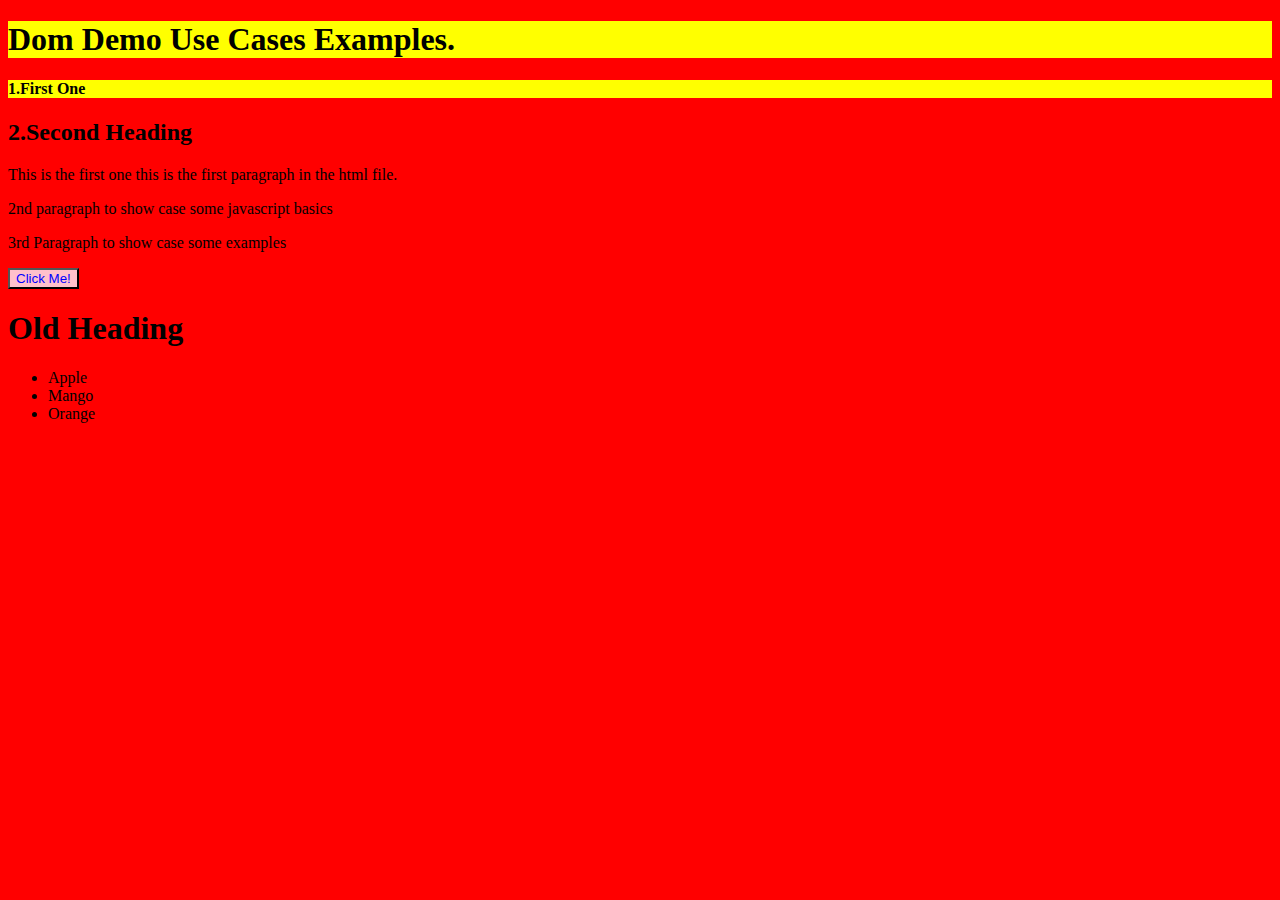
<file: Dom/index.html>
<!DOCTYPE html>
<html lang="en">
<head>
    <meta charset="UTF-8">
    <meta name="viewport" content="width=device-width, initial-scale=1.0">
    <title>Document</title>
    <link rel = "stylesheet" href = "style.css"/>
</head>
<body>
    <h1 class ="heading">Dom Demo Use Cases Examples.</h1>
    <h4 class ="heading">1.First One</h4>
    <h2>2.Second Heading</h2>
    <p >This is the first one this is the first paragraph in the html file.</p>
    <p>2nd paragraph to show case some javascript basics</p>
    <p>3rd Paragraph to show case some examples</p>
    <button id="button">Click Me!</button>
    <div>
        <h1>Old Heading</h1>
        <ul>
            <li>Apple</li>
            <li>Mango</li>
            <li>Orange</li>
        </ul>
        </div>
    <script src = "main.js"></script>
</body>

</html>
</file>
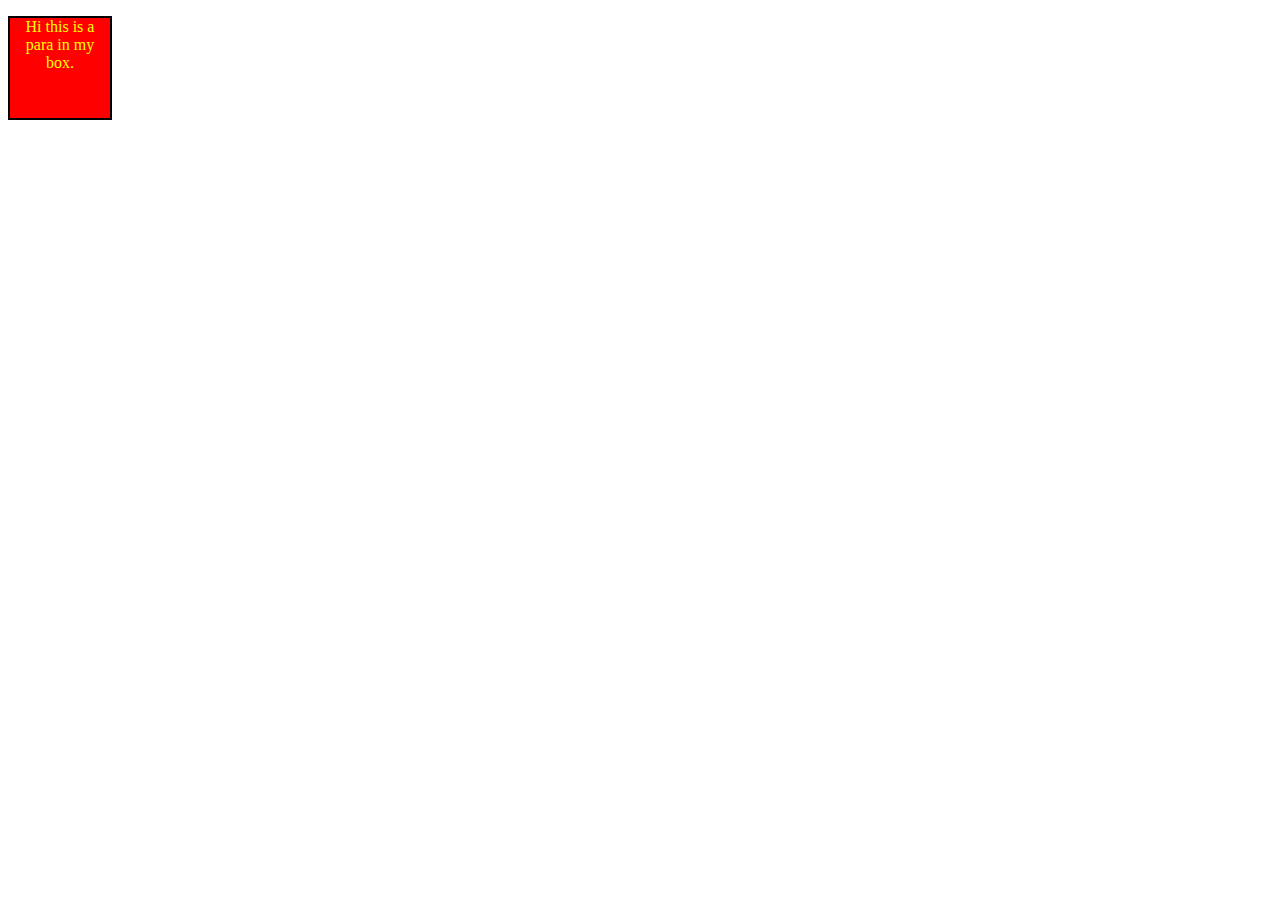
<file: EventListners/index.html>
<!DOCTYPE html>
<html lang="en">
<head>
    <meta charset="UTF-8">
    <meta name="viewport" content="width=device-width, initial-scale=1.0">
    <title>Document</title>
    <link rel ="stylesheet" href="styles.css"/>
</head>
<body>
    <!-- this are the in line even handlers but this is not the good way of writing the event so we use javascript seperste file and we attach the file 
    <button onclick = "console.log('It is a event on clicking the button');alert('Hi');">Click Me!</button>
    <button ondblclick = "console.log('It is a double cliclk event');">Click Me 2 TImes</button>
   <p onmouseover="console.log('Hi This event will place action whenever the mouse hovers over the element');">This is a div element box.</p> -->
   <!-- this are the events handling through the seperate file -->
   <!-- <button id = "btn1">Click Me!</button>
    <button id = "btn2">Click Me 2 TImes</button>
    <p id = "para">This is a div element box.</p>
     -->

    <!-- <button id = "button">Button</button> -->
     <p id ="pp">
Hi this is a para in my box.
     </p>
    <script src="main.js"></script>
</body>
</html>
</file>
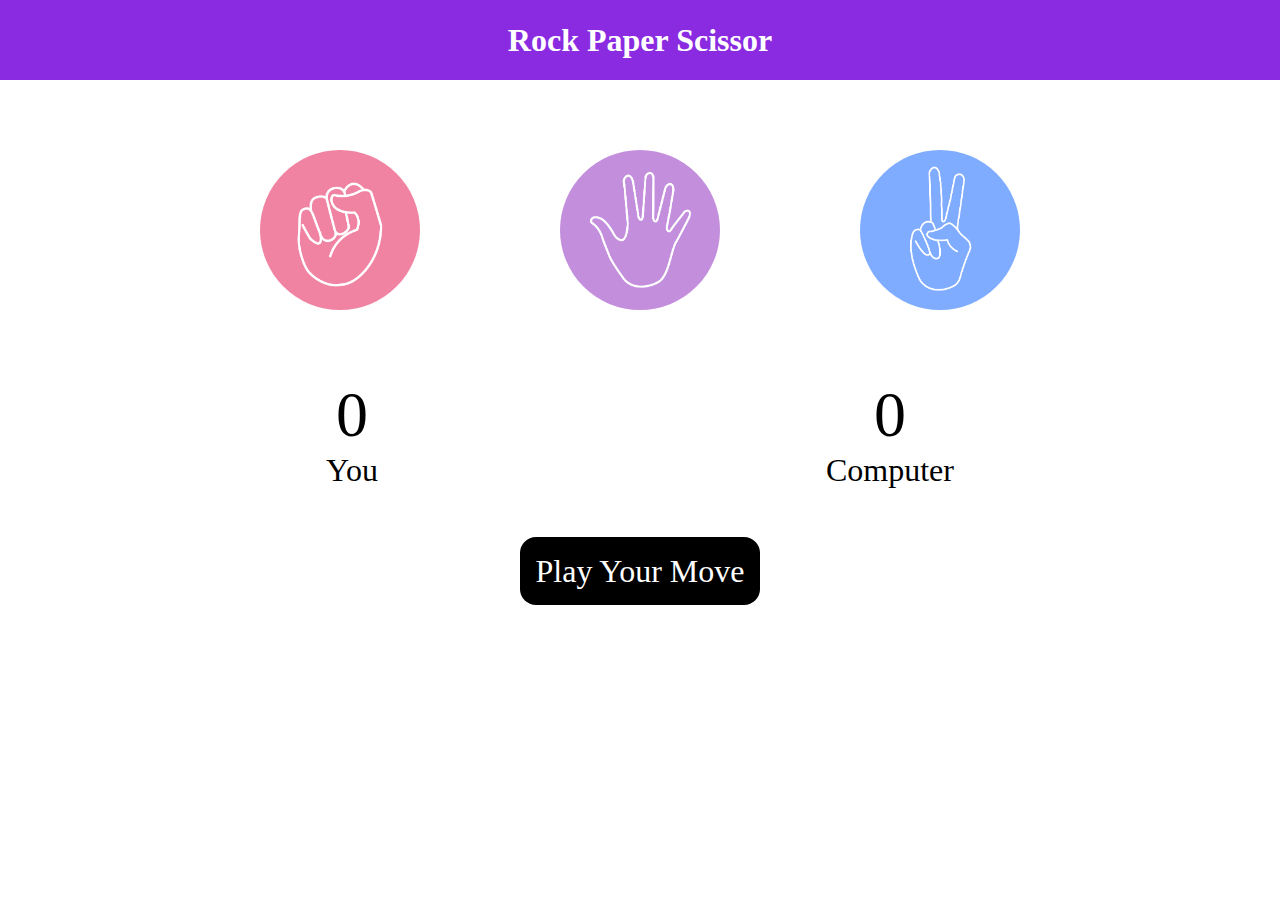
<file: StonePaperAndScissor/index.html>
<!DOCTYPE html>
<html lang="en">
<head>
    <meta charset="UTF-8">
    <meta name="viewport" content="width=device-width, initial-scale=1.0">
    <title>Rock Paper Scissor</title>
    <link rel ="stylesheet" href="style.css"/>
</head>
<body>
    <h1>Rock Paper Scissor</h1>
    <div class = "choices">
        <div class = "choice" id = "rock">
            <image src ="rock.png"></image>
        </div>
        <div class = "choice" id = "paper">
            <image src ="paper.png"></image>
        </div>
        <div class = "choice" id ="scissors">
            <image src ="scissors.png"></image>
        </div>
    </div>
    <div class = "score-board">
        <div class = "score">
            <p id ="user-score">0</p>
            <p>You</p>
        </div>
        <div class = "score">
            <p id = "computer-score">0</p>
            <p>Computer</p>
        </div>
    </div>
    <div class="msg-container">
        <p id  = "msg">Play Your Move</p>
    </div>
    <script src ="main.js"></script>
</body>
</html>
</file>
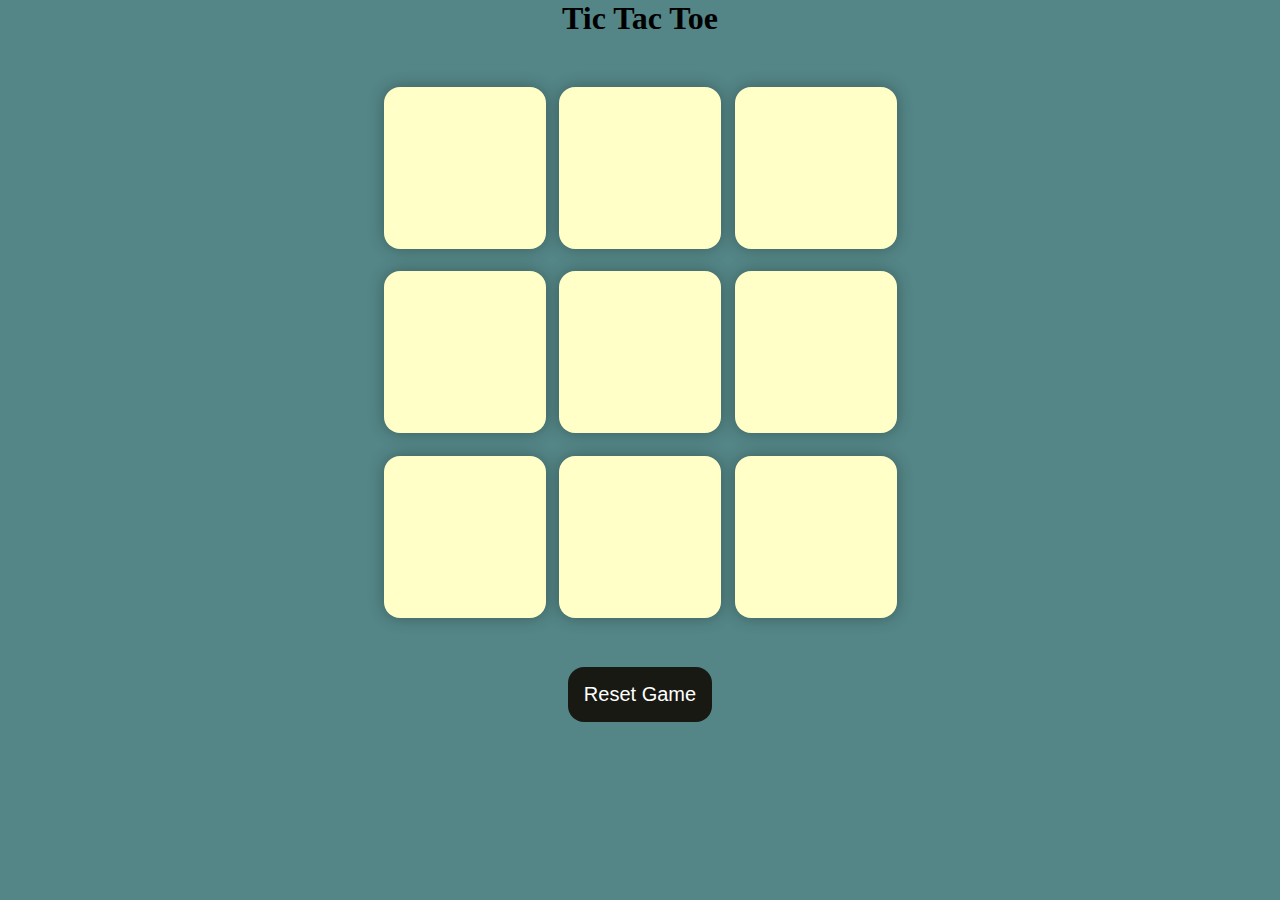
<file: TicTacToe/index.html>
<!DOCTYPE html>
<html lang="en">
  <head>
    <meta charset="UTF-8" />
    <meta name="viewport" content="width=device-width, initial-scale=1.0" />
    <title>Tic-Tac-Toe Game</title>
    <link rel="stylesheet" href="styles.css" />
  </head>
  <body>
    <div class="msg-container hide">
      <p id="msg">Winner</p>
      <button id="new-btn">New Game</button>
    </div>
    <main>
      <h1>Tic Tac Toe</h1>
      <div class="container">
        <div class="game">
          <button class="box"></button>
          <button class="box"></button>
          <button class="box"></button>
          <button class="box"></button>
          <button class="box"></button>
          <button class="box"></button>
          <button class="box"></button>
          <button class="box"></button>
          <button class="box"></button>
        </div>
      </div>
      <button id="reset-btn">Reset Game</button>
    </main>
    <script src="main.js"></script>
  </body>
</html>
</file>
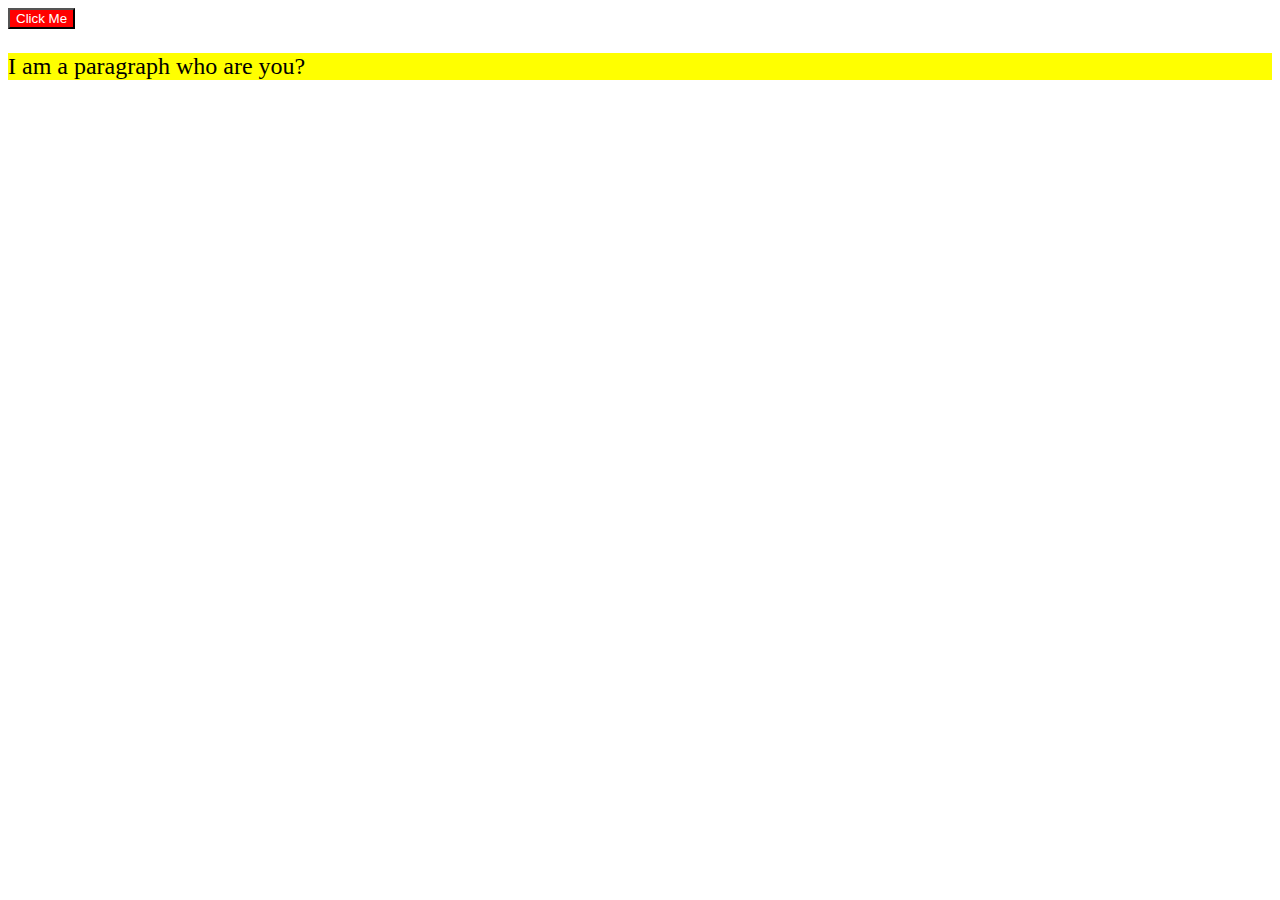
<file: Dom/index2.html>
<!DOCTYPE html>
<html lang="en">
<head>
    <meta charset="UTF-8">
    <meta name="viewport" content="width=device-width, initial-scale=1.0">
    <title>Document Object Model</title>
    <link rel ="stylesheet" href = "style2.css"/>
</head>
<body>
    <!-- <div class = "box" name = "box2"> ? This is something in the box ?</div> --->
     <p class = "para">I am a paragraph who are you?</p>
     
    <script src="main2.js"></script>
</body>
</html>
</file>
<file: Dom/style.css>
body
{
    background-color: red ;
    color : black;

} 
.heading 
{
    background-color: yellow;

}
#heading2
{
    background-color: greenyellow;
}
button
{
    background-color: pink;
    color:blue;
}
</file>
<file: EventListners/styles.css>
p
{
    color : yellow;
    background-color: red;
    height: 100px;
    width: 100px;
    border: 2px solid black;
    text-align: center;
}
</file>
<file: StonePaperAndScissor/style.css>
*
{
    margin:0;
    padding:0;
    text-align: center;

}
h1
{
    background-color: blueviolet;
    color:white;
    height:5rem;
    line-height: 5rem;
}

.choice
{
    height:200px;
    width: 200px;
    border-radius:100%;
    display:flex;
    justify-content:center;
    align-items: center;
}
img
{
    height :160px;
    width: 160px;
    object-fit: cover;
    border-radius: 100px;
}
.choices
{
    margin-top:50px;
    display: flex;
    justify-content: center;
    align-items: center;
    gap:100px;
}

.choice:hover
{
    /* opacity: 50%; */
    cursor: pointer;
    background-color: black;
}
.score-board
{
    display:flex;
    justify-content: center;
    gap:35%;
    align-items: center;
    font-size:2rem;
    margin-top:3rem;

}    
#user-score,#computer-score
{   
    font-size :4rem;
}
.msg-container
{
    margin-top :4rem;
}
#msg
{
    
    color:white;
    background-color: black;
    font-size:2rem;
    display:inline;
    padding:1rem;
    border-radius:1rem;
}
</file>
<file: TicTacToe/styles.css>
* {
    margin: 0;
    padding: 0;
  }
  
  body {
    background-color: #548687;
    text-align: center;
  }
  
  .container {
    height: 70vh;
    display: flex;
  
    justify-content: center;
    align-items: center;
  }
  
  .game {
    height: 60vmin;
    width: 60vmin;
    display: flex;
    flex-wrap: wrap;
    justify-content: center;
    align-items: center;
    gap: 1.5vmin;
  }
  
  .box {
    height: 18vmin;
    width: 18vmin;
    border-radius: 1rem;
    border: none;
    box-shadow: 0 0 1rem rgba(0, 0, 0, 0.3);
    font-size: 8vmin;
    color: #b0413e;
    background-color: #ffffc7;
  }
  
  #reset-btn {
    padding: 1rem;
    font-size: 1.25rem;
    background-color: #191913;
    color: #fff;
    border-radius: 1rem;
    border: none;
  }
  
  #new-btn {
    padding: 1rem;
    font-size: 1.25rem;
    background-color: #191913;
    color: #fff;
    border-radius: 1rem;
    border: none;
  }
  
  #msg {
    color: #ffffc7;
    font-size: 5vmin;
  }
  
  .msg-container {
    height: 100vmin;
    display: flex;
    justify-content: center;
    align-items: center;
    flex-direction: column;
    gap: 4rem;
  }
  
  .hide {
    display: none;
  }
</file>
<file: Dom/style2.css>
/* .box
{
    height: 100px;
    width: 100px;
    background-color: red ;
    color: white;
    border: 1 px solid black;
     
} */
 .para
 {
    color : black;
    background-color: yellow;
    font-size: 24px;
    
 }
.para2
{
    color: white;
    background-color:red ;
    font-size: 30px;
}
</file>
